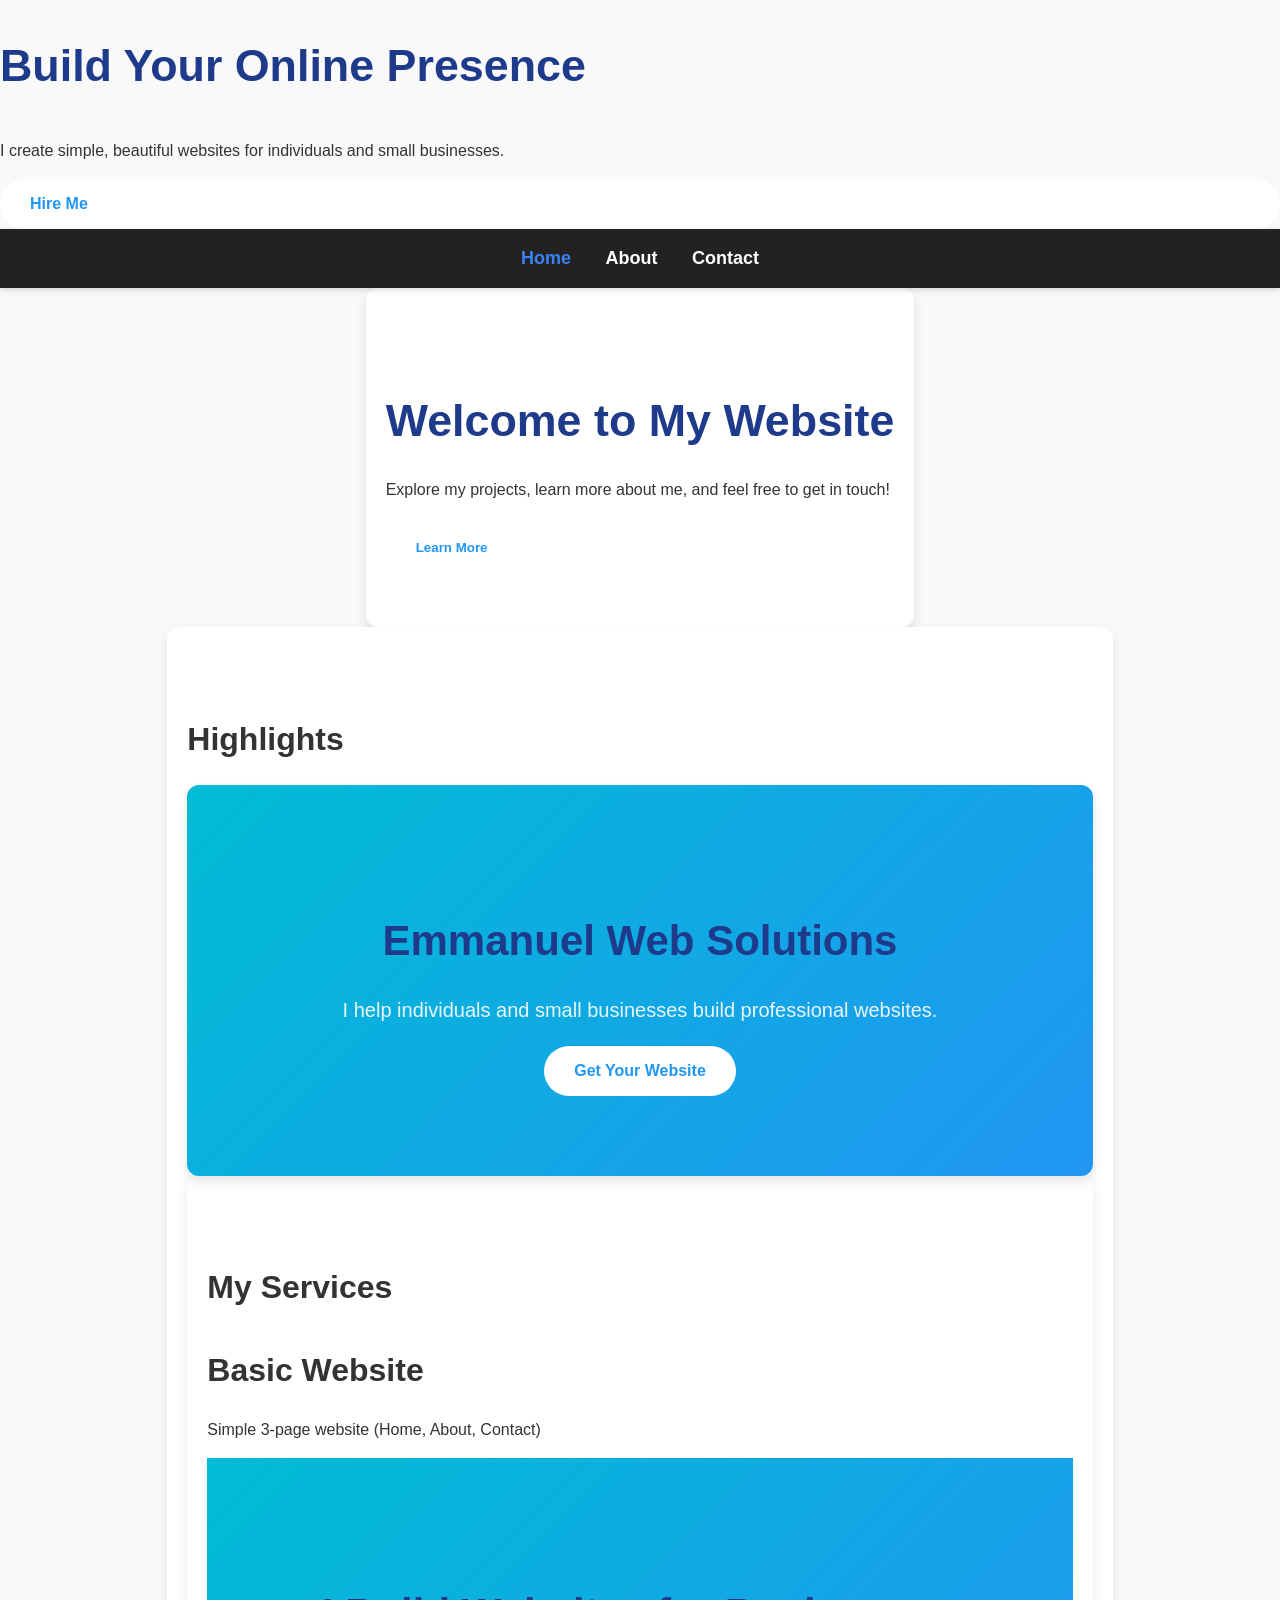
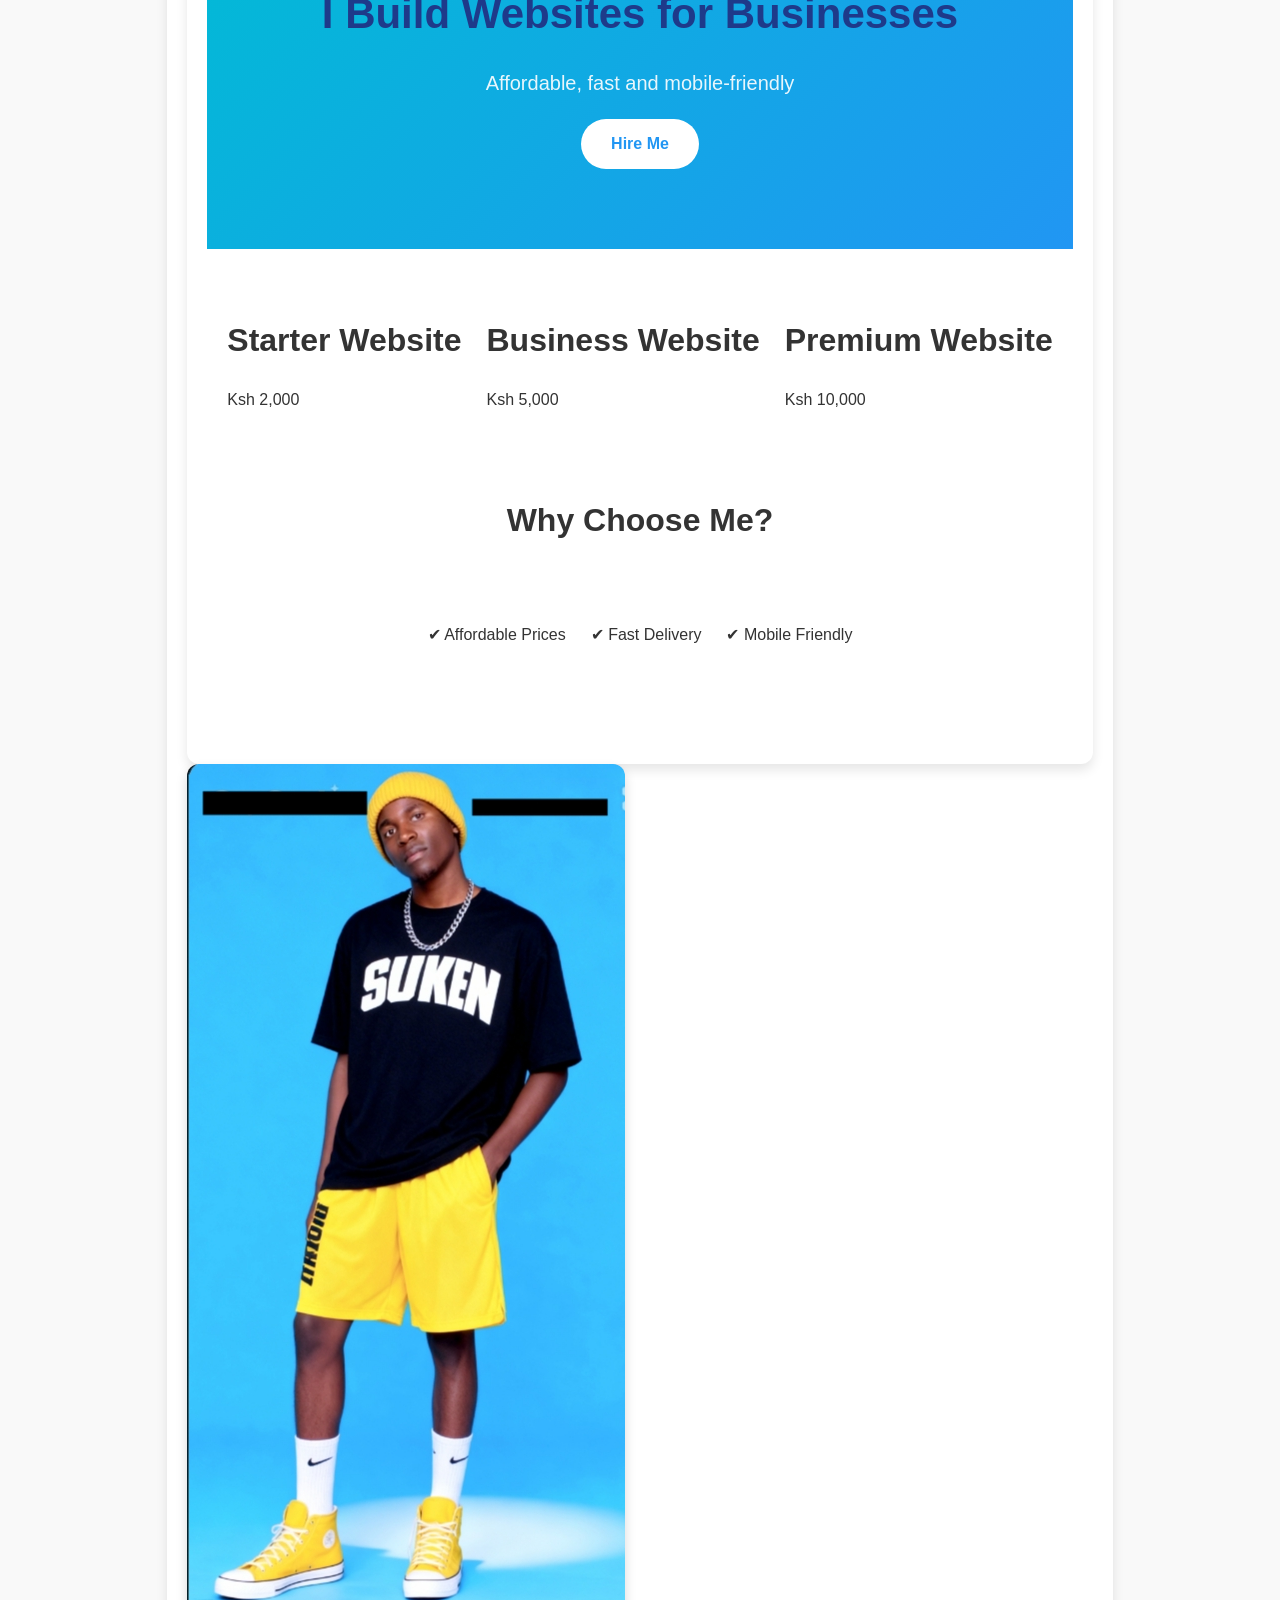
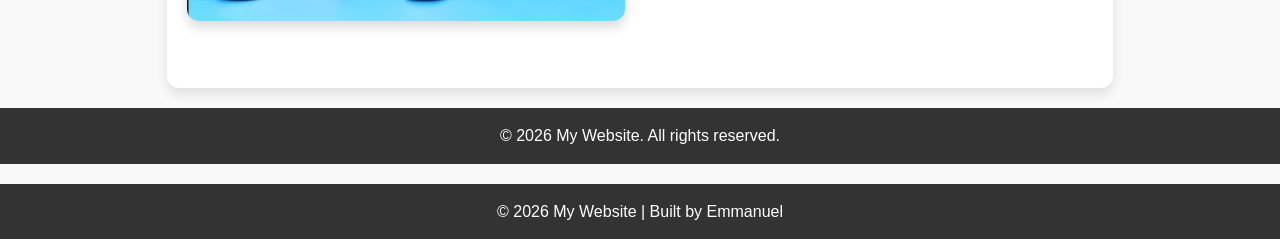
<file: index.html>
<!DOCTYPE html>
<html lang="en">
<head>
<meta charset="UTF-8">
<meta name="viewport" content="width=device-width, initial-scale=1.0">
<title>Home | My Website</title>
<h1>Build Your Online Presence</h1>      <p>I create simple, beautiful websites for individuals and small businesses.</p>
<a href="Contact.html" class="btn">Hire Me</a>
<link rel="Stylesheet" href="Style.css">
</head>
<body>

<nav>
    <a href="index.html" class="active">Home</a>
    <a href="About.html">About</a>
    <a href="Contact.html">Contact</a>
</nav>

<section class="scroll-section">
    <h1>Welcome to My Website</h1>
    <p>Explore my projects, learn more about me, and feel free to get in touch!</p>
    <button class="btn" onclick="window.location.href='About.html'">Learn More</button>
</section>
<section class="scroll-section">
    <h2>Highlights</h2>
    <section class="hero">
  <h1>Emmanuel Web Solutions</h1>
  <p>I help individuals and small businesses build professional websites.</p>
  <a href="Contact.html" class="btn">Get Your Website</a>
</section>
<section class="services">
  <h2>My Services</h2>

  <div class="service-box">
    <h3>Basic Website</h3>
    <p>Simple 3-page website (Home, About, Contact)</p>
  
<div class="hero fade-in">
    <h1>I Build Websites for Businesses</h1>
    <p>Affordable, fast and mobile-friendly</p>
    <a href="Contact.html" class="btn">Hire Me</a>
</div>

<div class="container fade-in">
    <div class="card">
        <h2>Starter Website</h2>
        <p>Ksh 2,000</p>
    </div>

    <div class="card">
        <h2>Business Website</h2>
        <p>Ksh 5,000</p>
    </div>

    <div class="card">
        <h2>Premium Website</h2>
        <p>Ksh 10,000</p>
    </div>
</div>
<h2 style="text-align:center;">Why Choose Me?</h2>

<div class="container">
    <div class="card">
        <p>✔ Affordable Prices</p>
    </div>
    <div class="card">
        <p>✔ Fast Delivery</p>
    </div>
    <div class="card">
        <p>✔ Mobile Friendly</p>
    </div>
</div>
</section>
    <img src="Son.jpg" alt="Son.jpg">
</section>

<footer>
    <p>&copy; 2026 My Website. All rights reserved.</p>
</footer>

<script>
const sections = document.querySelectorAll('.scroll-section');
function revealSections() {
    const triggerBottom = window.innerHeight * 0.85;
    sections.forEach(section => {
        const sectionTop = section.getBoundingClientRect().top;
        if(sectionTop < triggerBottom) section.classList.add('visible');
    });
}
window.addEventListener('scroll', revealSections);
window.addEventListener('load', revealSections);
</script>
<footer>
  <p>© 2026 My Website | Built by Emmanuel</p>
</footer>

</body>
</html>
</file>
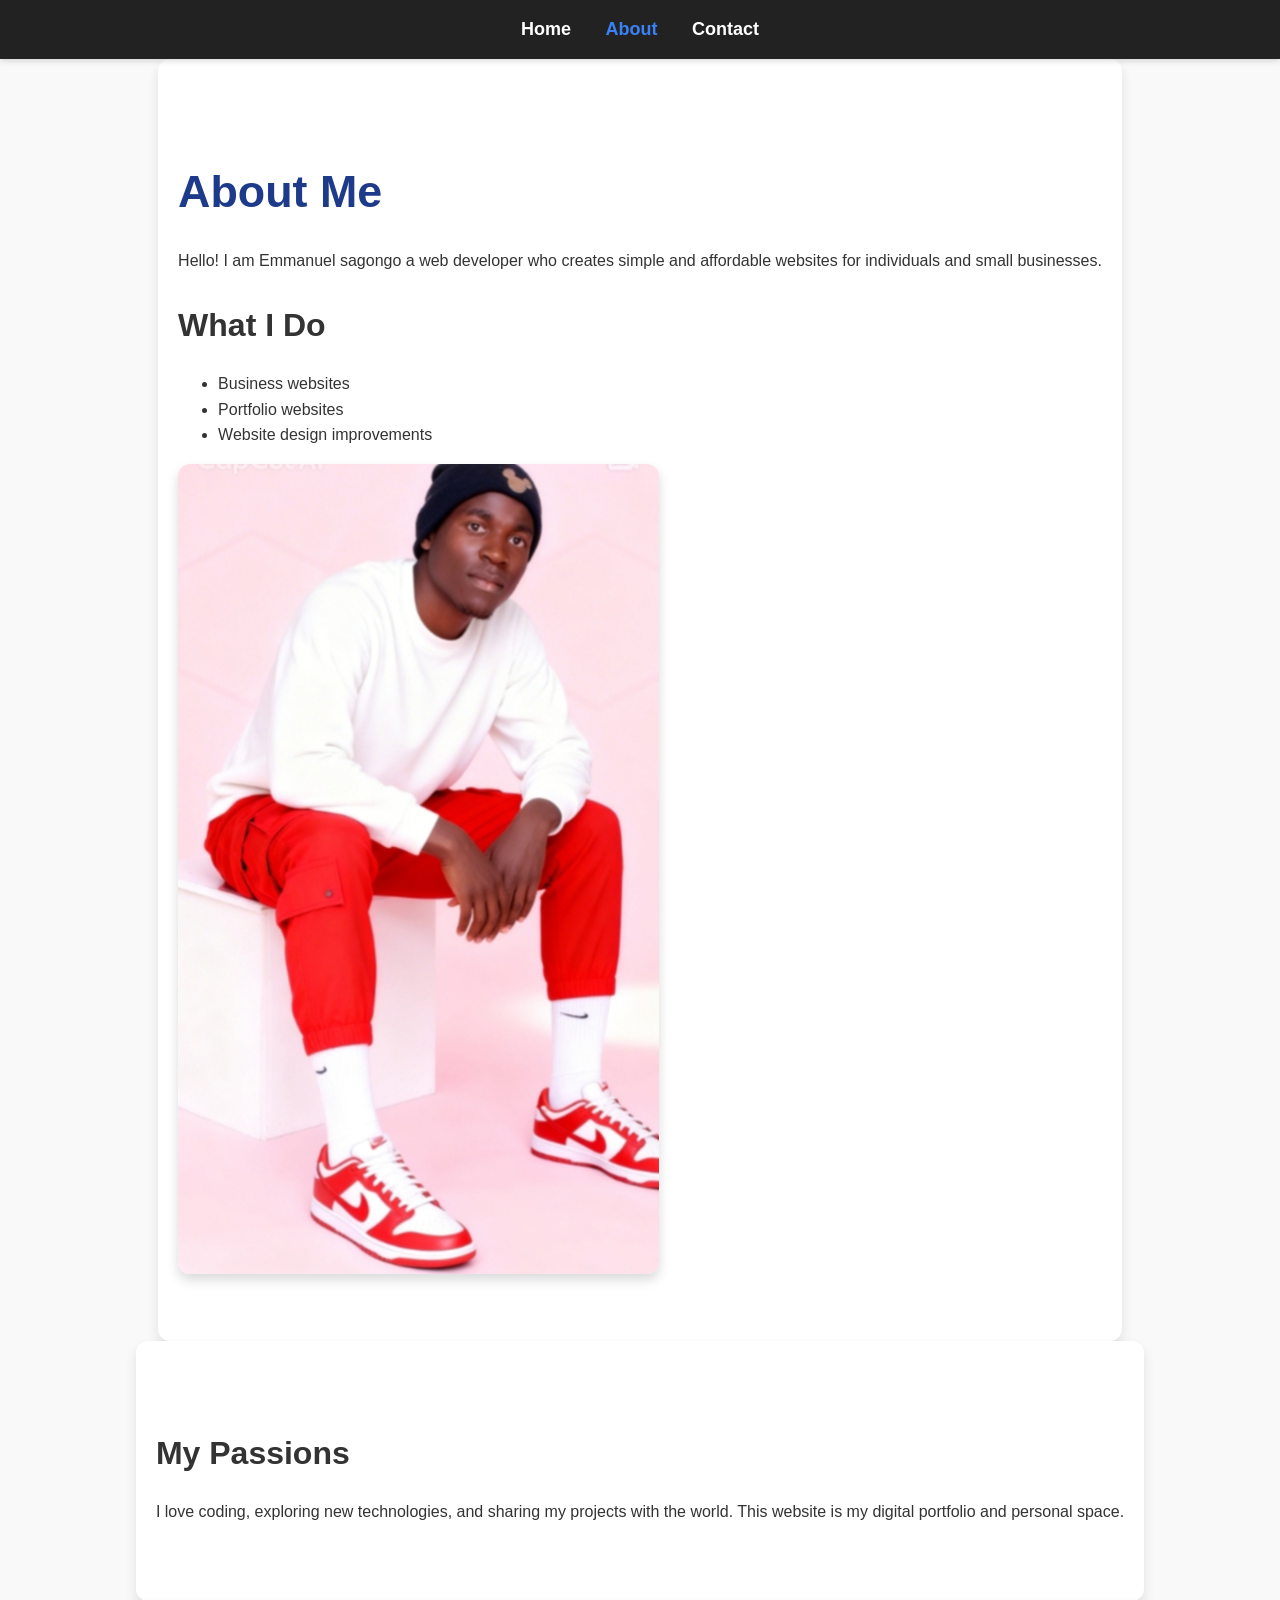
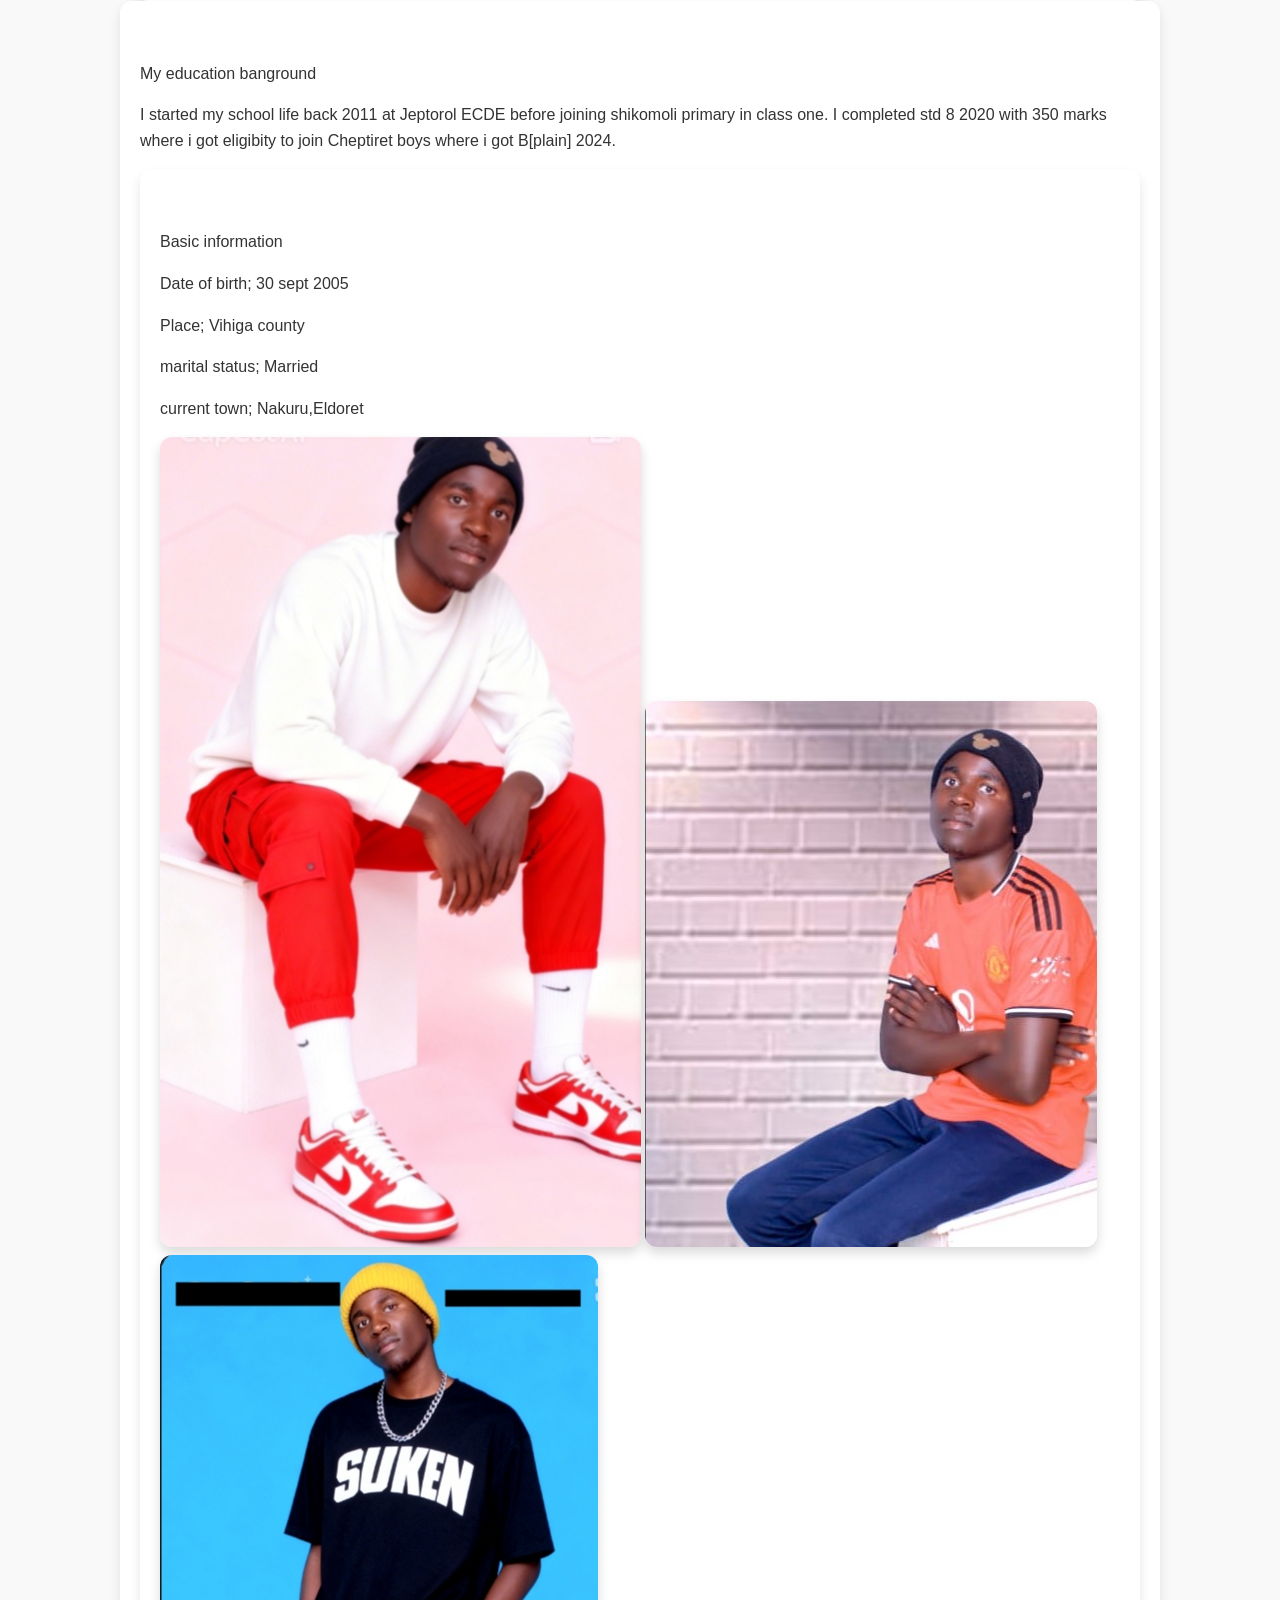
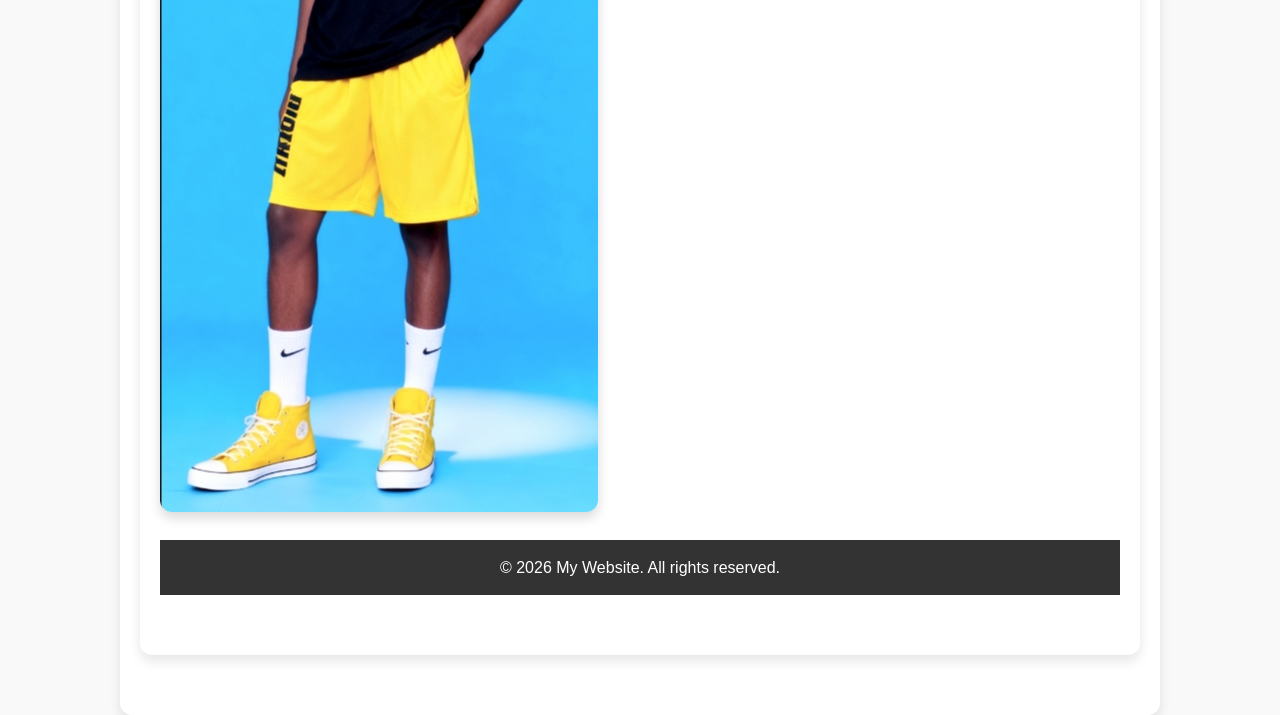
<file: About.html>
<!DOCTYPE html>
<html lang="en">
<head>
<meta charset="UTF-8">
<meta name="viewport" content="width=device-width, initial-scale=1.0">
<title>About | My Website</title>
<link rel="stylesheet" href="Style.css">
</head>
<body>

<nav>
    <a href="index.html">Home</a>
    <a href="About.html" class="active">About</a>
    <a href="Contact.html">Contact</a>
</nav>

<section class="scroll-section">
    <h1>About Me</h1>
<p>Hello! I am Emmanuel sagongo a web developer who creates simple and affordable websites for individuals and small businesses.</p>

<h2>What I Do</h2>
<ul>
    <li>Business websites</li>
    <li>Portfolio websites</li>
    <li>Website design improvements</li>
</ul>
        <img src="Man.jpg" alt="Man.jpg">
  
</section>

<section class="scroll-section">
    <h2>My Passions</h2>
    <p>I love coding, exploring new technologies, and sharing my projects with the world. This website is my digital portfolio and personal space.</p>
</section>

<section class="scroll-section"
<h3>My education banground</h3>
  <p>I started my school life back 2011 at Jeptorol ECDE before joining shikomoli primary in class one. I completed std 8 2020 with 350 marks where i got eligibity to join Cheptiret boys where i got B[plain] 2024. </p>
<section class="scroll-section"
<h4>Basic information</h4>
  <p>Date of birth; 30 sept 2005</p>
    <p> Place; Vihiga county</p>
     <p>marital status; Married</p>
     <p>current town; Nakuru,Eldoret
     </p>
     
       <img src="Man.jpg" alt="Man.jpg">
       <img src="Gal.jpg" alt="Gal.jpg">
       <img src="Son.jpg" alt"Son.jpg">

<footer>
    <p>&copy; 2026 My Website. All rights reserved.</p>
</footer>

<script>
const sections = document.querySelectorAll('.scroll-section');
function revealSections() {
    const triggerBottom = window.innerHeight * 0.85;
    sections.forEach(section => {
        const sectionTop = section.getBoundingClientRect().top;
        if(sectionTop < triggerBottom) section.classList.add('visible');
    });
}
window.addEventListener('scroll', revealSections);
window.addEventListener('load', revealSections);
</script>

</body>
</html>
</file>
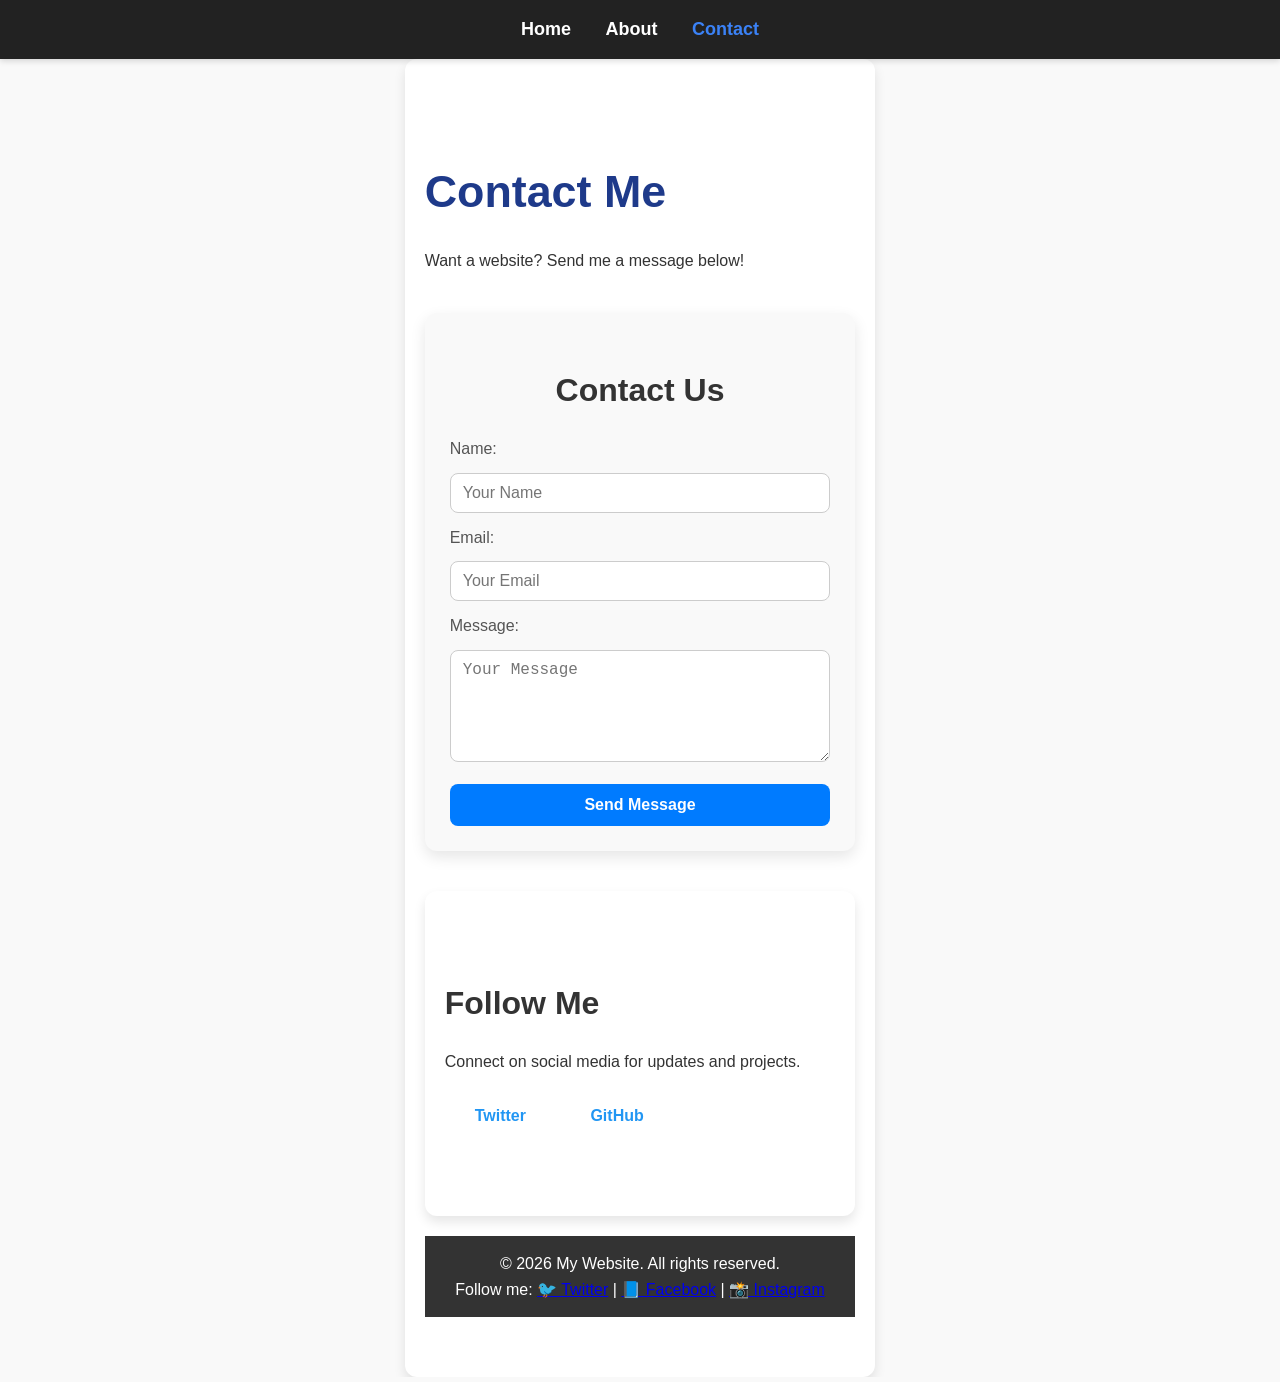
<file: Contact.html>
<!DOCTYPE html>
<html lang="en">
<head>
<meta charset="UTF-8">
<meta name="viewport" content="width=device-width, initial-scale=1.0">
<title>Contact | My Website</title>
<link rel="stylesheet" href="Style.css">
</head>
<body>

<nav>
    <a href="index.html">Home</a>
    <a href="About.html">About</a>
    <a href="Contact.html" class="active">Contact</a>
</nav>

<section class="scroll-section">

<h1>Contact Me</h1>
<p>Want a website? Send me a message below!</p>
<!-- Contact Form -->
<form id="contactForm" action="https://formspree.io/f/xvzwvrov" method="POST" class="contact-form">
  <h2>Contact Us</h2>

  <label for="name">Name:</label>
  <input type="text" id="name" name="name" placeholder="Your Name" required>

  <label for="email">Email:</label>
  <input type="email" id="email" name="email" placeholder="Your Email" required>

  <label for="message">Message:</label>
  <textarea id="message" name="message" placeholder="Your Message" rows="5" required></textarea>

  <button type="submit">Send Message</button>
</form>

<!-- Success Message Popup -->
<div id="successMessage" style="display:none; text-align:center; padding:20px; background:#d4edda; color:#155724; border-radius:12px; margin:20px auto; max-width:500px;">
  ✅ Thank you! Your message has been sent.
</div>

<!-- Styles -->
<style>
  .contact-form {
    max-width: 500px;
    margin: 40px auto;
    padding: 25px;
    background-color: #f9f9f9;
    border-radius: 12px;
    box-shadow: 0 6px 15px rgba(0,0,0,0.1);
    font-family: Arial, sans-serif;
  }

  .contact-form h2 {
    text-align: center;
    color: #333;
    margin-bottom: 20px;
  }

  .contact-form label {
    display: block;
    margin: 12px 0 6px;
    color: #555;
  }

  .contact-form input,
  .contact-form textarea {
    width: 100%;
    padding: 10px 12px;
    border: 1px solid #ccc;
    border-radius: 8px;
    box-sizing: border-box;
    font-size: 16px;
  }

  .contact-form button {
    margin-top: 15px;
    width: 100%;
    padding: 12px;
    background-color: #007bff;
    color: white;
    font-size: 16px;
    border: none;
    border-radius: 8px;
    cursor: pointer;
    transition: 0.3s;
  }

  .contact-form button:hover {
    background-color: #0056b3;
  }

  @media (max-width: 600px) {
    .contact-form {
      padding: 20px;
      margin: 20px;
    }
  }
</style>

<!-- JavaScript for Popup -->
<script>
  const form = document.getElementById('contactForm');
  const successMessage = document.getElementById('successMessage');

  form.addEventListener('submit', async function(e) {
    e.preventDefault(); // prevent default form submission

    const formData = new FormData(form);

    // Send form to Formspree
    const response = await fetch(form.action, {
      method: form.method,
      body: formData,
      headers: { 'Accept': 'application/json' }
    });

    if (response.ok) {
      form.style.display = 'none'; // hide the form
      successMessage.style.display = 'block'; // show the thank-you message
    } else {
      alert('Oops! There was a problem sending your message.');
    }
  });
</script>

<section class="scroll-section">
    <h2>Follow Me</h2>
    <p>Connect on social media for updates and projects.</p>
    <p>
        <a class="btn" href="https://twitter.com/" target="_blank">Twitter</a>
        <a class="btn" href="https://github.com/" target="_blank">GitHub</a>
    </p>
</section>

<footer>
    <p>&copy; 2026 My Website. All rights reserved.</p>
      <p>
        Follow me: 
        <a href="https://twitter.com" target="_blank">🐦 Twitter</a> | 
        <a href="https://facebook.com" target="_blank">📘 Facebook</a> | 
        <a href="https://instagram.com" target="_blank">📸 Instagram</a>
    </p>
</footer>

<script>
const sections = document.querySelectorAll('.scroll-section');
function revealSections() {
    const triggerBottom = window.innerHeight * 0.85;
    sections.forEach(section => {
        const sectionTop = section.getBoundingClientRect().top;
        if(sectionTop < triggerBottom) section.classList.add('visible');
    });
}
window.addEventListener('scroll', revealSections);
window.addEventListener('load', revealSections);
</script>

</body>
</html>
</file>
<file: Style.css>
@import url('https://fonts.googleapis.com/css2?family=Roboto:wght@400;700&display=swap');

body {
    font-family: 'Roboto', sans-serif;
    margin: 0;
    padding: 0;
    background: #f9f9f9;
    color: #333;
    line-height: 1.6;
}

/* Navbar */
nav {
    background: #1e3a8a;
    padding: 15px 0;
    text-align: center;
    position: sticky;
    top: 0;
    z-index: 1000;
    box-shadow: 0 2px 6px rgba(0,0,0,0.15);
}

nav a {
    color: #fff;
    margin: 0 20px;
    text-decoration: none;
    font-weight: 700;
    transition: color 0.3s;
}

nav a:hover, nav a.active {
    color: #3b82f6;
}

/* Headings */
h1, h2, h3, h4, h5{
    font-weight: 700;
    margin-bottom: 20px;
}

h1 { color: #1e3a8a; font-size: 2.8em; }
h2 { color: #333; font-size: 2em; }
h3 { color:#333;font-size: 2em;}
/* Sections */
section {
    padding: 60px 20px;
    max-width: 1000px;
    margin: auto;
    background: #fff;
    border-radius: 12px;
    box-shadow: 0 6px 12px rgba(0,0,0,0.1);
    transition: transform 0.3s ease, box-shadow 0.3s ease;
}

/* Buttons */
button, .btn {
    background-color: #1e3a8a;
    color: #fff;
    padding: 12px 25px;
    border: none;
    border-radius: 8px;
    cursor: pointer;
    font-weight: 700;
    transition: background 0.3s, transform 0.2s;
}

button:hover, .btn:hover {
    background-color: #3b82f6;
    transform: scale(1.05);
}

/* Images */
img {
    max-width: 100%;
    border-radius: 12px;
    box-shadow: 0 6px 12px rgba(0,0,0,0.15);
    transition: transform 0.3s ease;
}

img:hover {
    transform: scale(1.03);
}

/* Footer */
footer {
    background: #1e3a8a;
    color: #fff;
    text-align: center;
    padding: 30px 10px;
}

/* Smooth Scroll */
html { scroll-behavior: smooth; }

/* Scroll Animation */
.scroll-section {
    opacity: 0;
    transform: translateY(30px);
    transition: opacity 0.8s ease-out, transform 0.8s ease-out;
}

.scroll-section.visible {
    opacity: 1;
    transform: translateY(0);
}
footer{
    background:#333;
    color:white;
    text-align:center;
    padding:15px;
    margin-top:20px;
}

footer p{
    margin:0;
    font-size:16px;
}
Css id="socialcss">
Copy code
footer a {
    color: white;
    text-decoration: none;
    margin: 0 5px;
}

footer a:hover {
    text-decoration: underline;
}


/* General page setup for sticky footer */
html, body {
    height: 100%;
    margin: 0;
    display: flex;
    flex-direction: column;
    font-family: Arial, sans-serif;
}

/* Main content grows */
main {
    flex: 1;
    padding: 20px;
}

/* Navbar styling */
nav {
    background: #333;
    text-align: center;
    padding: 15px;
}

nav a {
    color: white;
    margin: 0 15px;
    text-decoration: none;
    font-size: 18px;
}

nav a:hover {
    text-decoration: underline;
}

/* Footer 3-column layout */
.footer-container {
    display: flex;
    justify-content: space-around;
    background: #333;
    color: white;
    padding: 20px;
}

.footer-column h4 {
    margin-bottom: 10px;
}

.footer-column a {
    color: white;
    text-decoration: none;
}

.footer-column a:hover {
    text-decoration: underline;
}
.hero, .contact, footer {
    opacity: 0;
    transform: translateY(20px);
    animation: fadeIn 1s ease forwards;
}

@keyframes fadeIn {
    to {
        opacity: 1;
        transform: translateY(0);
    }
}
Copy code
body{
    margin:0;
    font-family: Arial, sans-serif;
    background:#f4f4f4;
}

/* Navbar */
nav{
    background:#222;
    padding:15px;
    text-align:center;
}

nav a{
    color:white;
    margin:15px;
    text-decoration:none;
    font-size:18px;
}

nav a:hover{
    color:#00bcd4;
}

/* Hero Section */
.hero{
    background:linear-gradient(135deg, #00bcd4, #2196f3);
    color:white;
    padding:80px 20px;
    text-align:center;
}

.hero h1{
    font-size:42px;
    margin-bottom:10px;
}

.hero p{
    font-size:20px;
    opacity:0.9;
}

/* Cards */
.container{
    display:flex;
    justify-content:center;
    gap:20px;
    padding:20px;
}

Copy code
.card{
    background:white;
    padding:25px;
    border-radius:15px;
    box-shadow:0 10px 25px rgba(0,0,0,0.1);
    width:300px;
    text-align:center;
    transition:all 0.3s ease;
}

.card:hover{
    transform:translateY(-10px) scale(1.03);
    box-shadow:0 15px 35px rgba(0,0,0,0.2);
}
}

/* Footer */
footer{
    background:#222;
    color:white;
    text-align:center;
    padding:15px;
}
@media(max-width:768px){
    .container{
        flex-direction:column;
        align-items:center;
    }

    nav a{
        display:block;
        margin:10px 0;
    }

    .hero h1{
        font-size:28px;
    }
}
.btn{
    display:inline-block;
    padding:12px 30px;
    background:white;
    color:#2196f3;
    text-decoration:none;
    border-radius:30px;
    font-weight:bold;
    transition:0.3s;
}

.btn:hover{
    background:#222;
    color:white;
}
.fade-in{
    opacity:0;
    transform:translateY(20px);
    animation:fadeIn 1s ease forwards;
}

@keyframes fadeIn{
    to{
        opacity:1;
        transform:translateY(0);
    }
}
.container{
    display:flex;
    justify-content:center;
    gap:25px;
    padding:40px 20px;
    flex-wrap:wrap;
}
form{
    max-width:500px;
    margin:20px auto;
    background:white;
    padding:20px;
    border-radius:15px;
    box-shadow:0 10px 25px rgba(0,0,0,0.1);
}

input, textarea{
    width:100%;
    padding:10px;
    margin-top:5px;
    border:1px solid #ccc;
    border-radius:8px;
    font-size:16px;
}

button{
    padding:12px 25px;
    border:none;
    background:#2196f3;
    color:white;
    border-radius:30px;
    font-weight:bold;
    cursor:pointer;
    margin-top:10px;
    transition:0.3s;
}

button:hover{
    background:#00bcd4;
}
</file>
